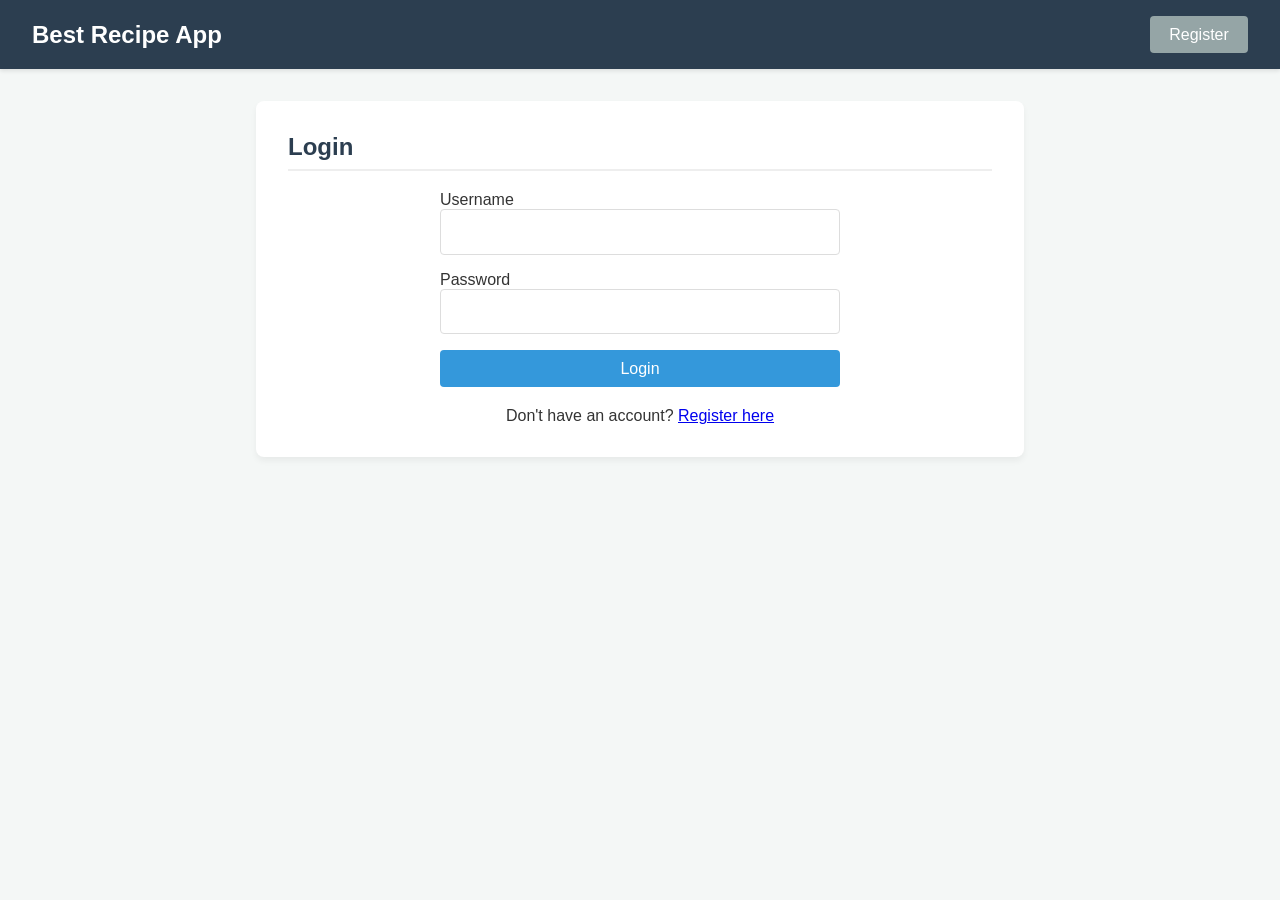
<file: src/frontend/login.html>
<!DOCTYPE html>
<html lang="en">
<head>
    <meta charset="UTF-8">
    <meta name="viewport" content="width=device-width, initial-scale=1.0">
    <title>Login Page</title>
    <link rel="stylesheet" href="style.css">
</head>
<body>

<header>
    <h1>Best Recipe App</h1>
    <nav>
        <button class="btn-secondary" onclick="window.location.href='registration.html'">Register</button>
    </nav>
</header>

<main>
    <section class="view-section">
        <h2>Login</h2>
        
        <form id="login-form">
            
            <div>
                <label for="username">Username</label>
                <input type="text" id="username" name="username" required>
            </div>

            <div>
                <label for="password">Password</label>
                <input type="password" id="password" name="password" required>
            </div>

            <button type="submit" id="loginBtn">Login</button>

        </form>
        
        <div class="login-link">Don't have an account? <a href="registration.html">Register here</a></div>
    </section>
</main>

<script src="app.js"></script>
</body>
</html>
</file>
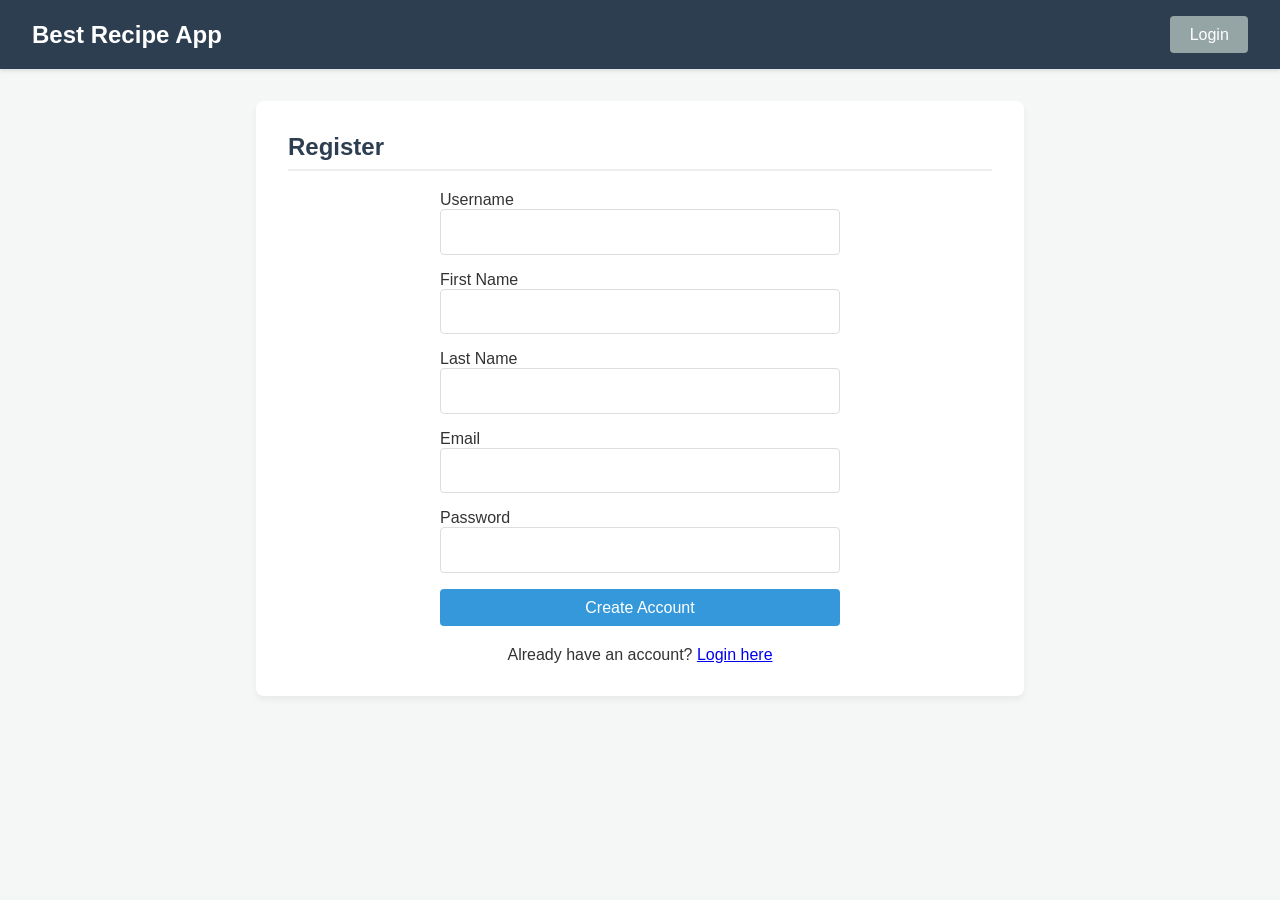
<file: src/frontend/registration.html>
<!DOCTYPE html>
<html lang="en">
<head>
    <meta charset="UTF-8">
    <meta name="viewport" content="width=device-width, initial-scale=1.0">
    <title>Registration Page</title>
    <link rel="stylesheet" href="style.css">
</head>
<body>

<header>
    <h1>Best Recipe App</h1>
    <nav>
        <button class="btn-secondary" onclick="window.location.href='login.html'">Login</button>
    </nav>
</header>

<main>
    <section class="view-section">
        <h2>Register</h2>
        
        <form id="register-form">
            
            <div>
                <label for="username">Username</label>
                <input type="text" id="username" name="username" required>
            </div>

            <div>
                <label for="first_name">First Name</label>
                <input type="text" id="first_name" name="first_name" required>
            </div>

            <div>
                <label for="last_name">Last Name</label>
                <input type="text" id="last_name" name="last_name" required>
            </div>

            <div>
                <label for="email">Email</label>
                <input type="email" id="email" name="email" required>
            </div>

            <div>
                <label for="password">Password</label>
                <input type="password" id="password" name="password" required>
            </div>

            <button type="submit" id="registerBtn">Create Account</button>

        </form>
        
        <div class="login-link">Already have an account? <a href="login.html">Login here</a></div>
    </section>
</main>

<script src="app.js"></script>
</body>
</html>
</file>
<file: src/frontend/style.css>
* {
    box-sizing: border-box;
    font-family: 'Segoe UI', Tahoma, Geneva, Verdana, sans-serif;
}

body {
    margin: 0;
    padding: 0;
    background-color: #f4f7f6;
    color: #333;
}

header {
    background-color: #2c3e50;
    color: white;
    padding: 1rem 2rem;
    display: flex;
    justify-content: space-between;
    align-items: center;
    box-shadow: 0 2px 4px rgba(0,0,0,0.1);
}

header h1 {
    margin: 0;
    font-size: 1.5rem;
}

nav {
    display: flex;
    gap: 10px;
}

button {
    background-color: #3498db;
    color: white;
    border: none;
    padding: 0.6rem 1.2rem;
    cursor: pointer;
    border-radius: 4px;
    font-size: 1rem;
    transition: background-color 0.2s;
}

button:hover {
    background-color: #2980b9;
}

.btn-secondary {
    background-color: #95a5a6;
}

.btn-secondary:hover {
    background-color: #7f8c8d;
}

/* Láthatóság kapcsoló (A legfontosabb SPA elem) */
.hidden {
    display: none !important;
}

/* Fő tartalom konténere */
main {
    max-width: 800px;
    margin: 2rem auto;
    padding: 0 1rem;
}

/* Szekciók (Kártyás dizájn az űrlapoknak) */
.view-section {
    background: white;
    padding: 2rem;
    border-radius: 8px;
    box-shadow: 0 4px 6px rgba(0,0,0,0.05);
}

.view-section h2 {
    margin-top: 0;
    border-bottom: 2px solid #eee;
    padding-bottom: 0.5rem;
    color: #2c3e50;
}

/* Űrlapok formázása */
form {
    display: flex;
    flex-direction: column;
    gap: 1rem;
    max-width: 400px;
    margin: 0 auto;
}

#create-recipe-form {
    max-width: 100%;
}

input, textarea {
    padding: 0.8rem;
    border: 1px solid #ddd;
    border-radius: 4px;
    font-size: 1rem;
    width: 100%;
}

input:focus, textarea:focus {
    outline: none;
    border-color: #3498db;
    box-shadow: 0 0 5px rgba(52, 152, 219, 0.3);
}

textarea {
    resize: vertical;
    min-height: 150px;
}

.message {
    text-align: center;
    margin-top: 1rem;
    font-weight: bold;
    color: #e74c3c;
}

.recipes-header {
    display: flex;
    justify-content: space-between;
    align-items: center;
    margin-bottom: 1.5rem;
}

.recipe-card {
    border: 1px solid #e1e8ed;
    background-color: #fafbfc;
    padding: 1.5rem;
    margin-bottom: 1rem;
    border-radius: 6px;
    border-left: 5px solid #3498db;
}

.recipe-card h3 {
    margin-top: 0;
    color: #2c3e50;
    margin-bottom: 0.5rem;
}

.recipe-card .date {
    font-size: 0.85rem;
    color: #7f8c8d;
    margin-bottom: 1rem;
}

.login-link {
    text-align: center;
    margin-top: 20px;
}
</file>
